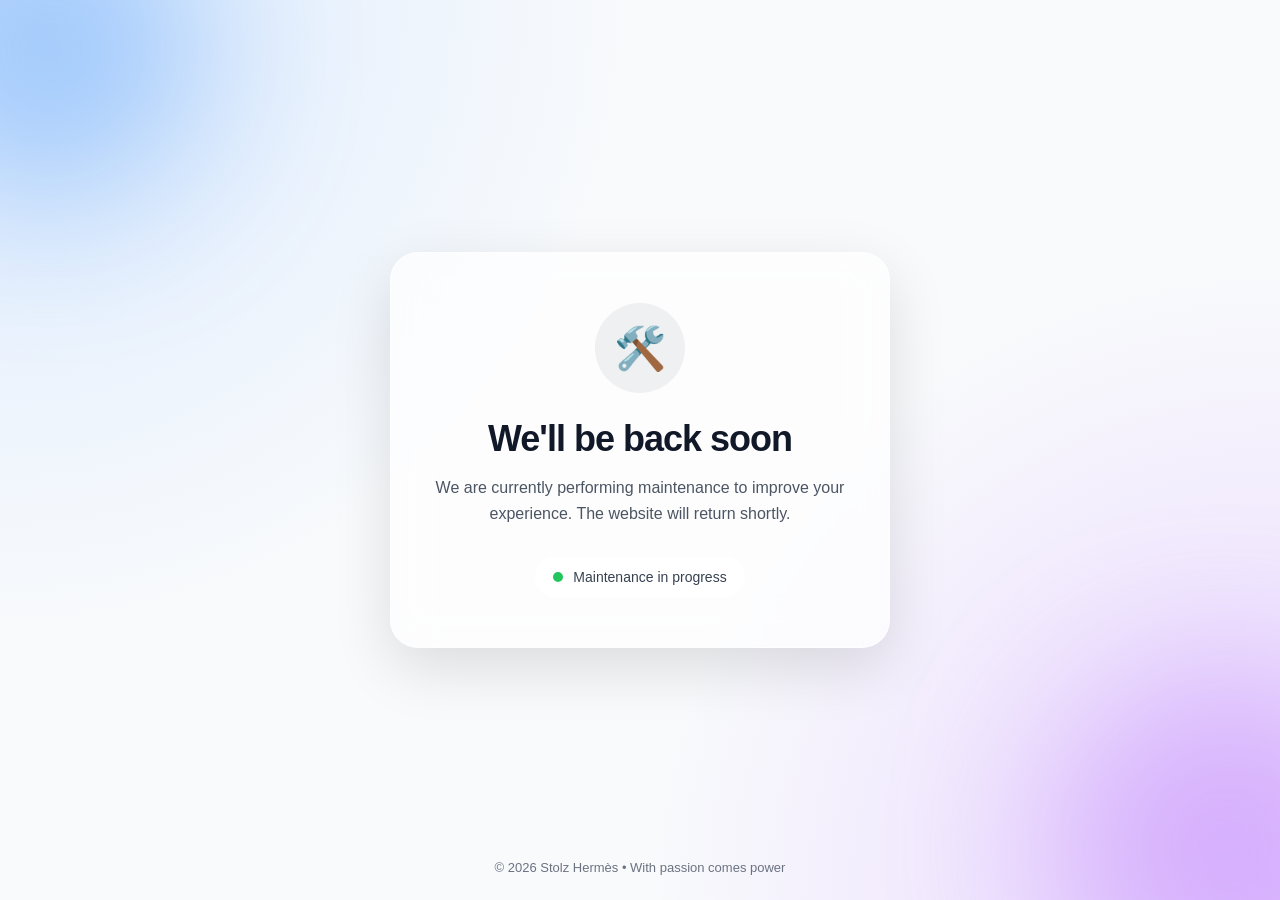
<file: index.html>
<!DOCTYPE html>
<html lang="en">
<head>
<meta charset="UTF-8">
<meta name="viewport" content="width=device-width, initial-scale=1.0">
<title>Under Maintenance</title>

<style>
    * {
        margin: 0;
        padding: 0;
        box-sizing: border-box;
        font-family: "Inter", "SF Pro Display", Arial, sans-serif;
    }

    html, body {
        width: 100%;
        min-height: 100%;
    }

    body {
        min-height: 100dvh;
        display: flex;
        justify-content: center;
        align-items: center;
        overflow: hidden;

        background:
            radial-gradient(circle at top left, #dbeafe, transparent 40%),
            radial-gradient(circle at bottom right, #e9d5ff, transparent 40%),
            #f8fafc;

        color: #111827;
    }

    .background-circle {
        position: fixed;
        border-radius: 50%;
        filter: blur(80px);
        opacity: 0.5;
        pointer-events: none;
    }

    .circle1 {
        width: 300px;
        height: 300px;
        background: #60a5fa;
        top: -100px;
        left: -100px;
    }

    .circle2 {
        width: 350px;
        height: 350px;
        background: #c084fc;
        bottom: -120px;
        right: -120px;
    }

    .card {
        position: relative;
        width: min(90%, 500px);
        padding: 50px 40px;
        text-align: center;

        background: rgba(255, 255, 255, 0.65);
        backdrop-filter: blur(20px);
        -webkit-backdrop-filter: blur(20px);

        border: 1px solid rgba(255, 255, 255, 0.5);
        border-radius: 28px;

        box-shadow:
            0 20px 60px rgba(0, 0, 0, 0.12);
    }

    .icon {
        width: 90px;
        height: 90px;
        margin: 0 auto 25px;

        display: flex;
        justify-content: center;
        align-items: center;

        border-radius: 50%;
        background: rgba(17, 24, 39, 0.06);

        font-size: 42px;
    }

    h1 {
        font-size: 36px;
        font-weight: 700;
        letter-spacing: -1px;
        margin-bottom: 15px;
    }

    p {
        color: #4b5563;
        font-size: 16px;
        line-height: 1.6;
        margin-bottom: 30px;
    }

    .status {
        display: inline-flex;
        align-items: center;
        gap: 10px;

        padding: 12px 18px;
        border-radius: 999px;

        background: rgba(255, 255, 255, 0.7);
        font-size: 14px;
        color: #374151;
    }

    .dot {
        width: 10px;
        height: 10px;
        background: #22c55e;
        border-radius: 50%;
        animation: pulse 1.5s infinite;
    }

    @keyframes pulse {
        0%, 100% {
            opacity: 1;
            transform: scale(1);
        }

        50% {
            opacity: 0.5;
            transform: scale(1.3);
        }
    }

    footer {
        position: fixed;
        bottom: 25px;

        font-size: 13px;
        color: #6b7280;
    }

    @media (max-width: 500px) {
        .card {
            padding: 40px 25px;
        }

        h1 {
            font-size: 30px;
        }

        p {
            font-size: 15px;
        }
    }
</style>

</head>

<body>

<div class="background-circle circle1"></div>
<div class="background-circle circle2"></div>

<div class="card">

    <div class="icon">
        🛠️
    </div>

    <h1>We'll be back soon</h1>

    <p>
        We are currently performing maintenance to improve your experience.
        The website will return shortly.
    </p>

    <div class="status">
        <span class="dot"></span>
        Maintenance in progress
    </div>

</div>

<footer>
    © 2026 Stolz Hermès • With passion comes power
</footer>

</body>
</html>
</file>
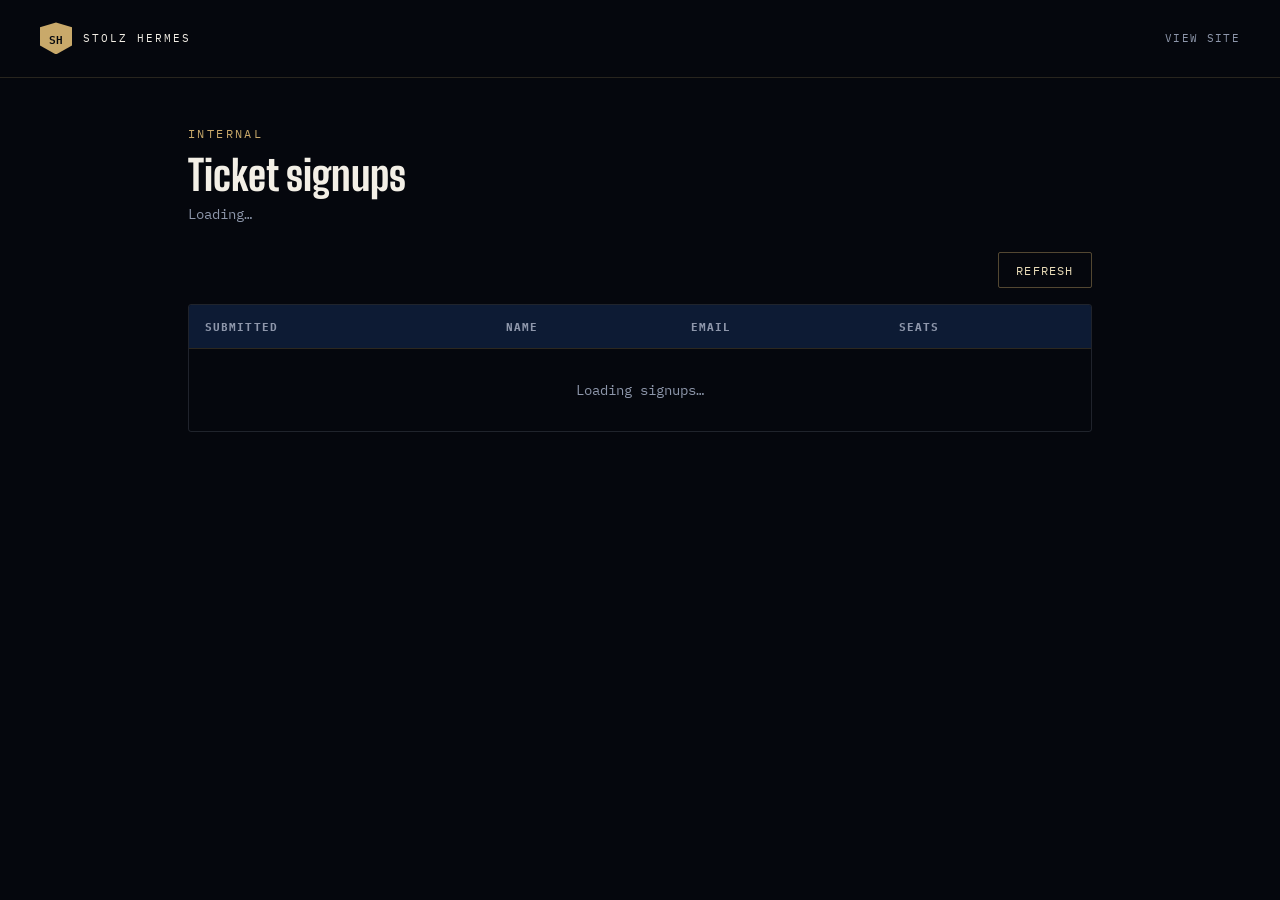
<file: admin/index.html>
<!DOCTYPE html>
<html lang="en">
<head>
<meta charset="UTF-8">
<meta name="viewport" content="width=device-width, initial-scale=1.0">
<meta name="robots" content="noindex, nofollow">
<title>Stolz Hermes — Signups</title>
<link rel="preconnect" href="https://fonts.googleapis.com">
<link rel="preconnect" href="https://fonts.gstatic.com" crossorigin>
<link href="https://fonts.googleapis.com/css2?family=Big+Shoulders+Display:wght@700;800&family=IBM+Plex+Mono:wght@400;500;600&family=IBM+Plex+Sans:wght@400;500;600&display=swap" rel="stylesheet">
<style>
  :root{
    --ink:#05070d; --navy:#0d1b34; --navy-soft:#152947;
    --gold:#c9a96a; --gold-pale:#e9dcb8; --paper:#f3efe6; --steel:#8e97ab;
  }
  *,*::before,*::after{ box-sizing:border-box; }
  body{ margin:0; background:var(--ink); color:var(--paper); font-family:'IBM Plex Sans',sans-serif; -webkit-font-smoothing:antialiased; }
  a{ color:inherit; }
  a:focus-visible, button:focus-visible{ outline:2px solid var(--gold); outline-offset:3px; }

  header{
    display:flex; align-items:center; justify-content:space-between; flex-wrap:wrap; gap:1rem;
    padding:1.4rem clamp(1.2rem,4vw,2.5rem); border-bottom:1px solid rgba(201,169,106,.18);
  }
  .mark{ display:flex; align-items:center; gap:.7rem; text-decoration:none; }
  .mark-shield{
    width:32px; height:32px; display:flex; align-items:center; justify-content:center;
    font-family:'IBM Plex Mono',monospace; font-weight:600; font-size:.68rem; color:var(--ink); background:var(--gold);
    clip-path:polygon(50% 0%, 100% 15%, 100% 72%, 50% 100%, 0% 72%, 0% 15%);
  }
  .mark-text{ font-family:'IBM Plex Mono',monospace; font-size:.7rem; letter-spacing:.18em; color:var(--paper); }
  header a.home{ font-family:'IBM Plex Mono',monospace; font-size:.7rem; letter-spacing:.12em; text-transform:uppercase; color:var(--steel); text-decoration:none; }
  header a.home:hover{ color:var(--gold-pale); }

  main{ padding:clamp(1.5rem,5vw,3rem); max-width:1000px; margin:0 auto; }
  .eyebrow{ font-family:'IBM Plex Mono',monospace; font-size:.75rem; letter-spacing:.2em; text-transform:uppercase; color:var(--gold); display:block; margin-bottom:.6rem; }
  h1{ font-family:'Big Shoulders Display',sans-serif; font-weight:800; font-size:clamp(1.8rem,4vw,2.6rem); margin:0 0 .3rem; }
  .summary{ font-family:'IBM Plex Mono',monospace; font-size:.85rem; color:var(--steel); margin:0 0 1.8rem; }

  .toolbar{ display:flex; justify-content:flex-end; margin-bottom:1rem; }
  button.refresh{
    background:transparent; border:1px solid rgba(201,169,106,.4); color:var(--gold-pale);
    font-family:'IBM Plex Mono',monospace; font-size:.72rem; letter-spacing:.1em; text-transform:uppercase;
    padding:.6rem 1.1rem; border-radius:2px; cursor:pointer; transition:background .2s ease;
  }
  button.refresh:hover{ background:rgba(201,169,106,.12); }

  .table-wrap{ overflow-x:auto; border:1px solid rgba(142,151,171,.2); border-radius:3px; }
  table{ width:100%; border-collapse:collapse; font-family:'IBM Plex Sans',sans-serif; font-size:.92rem; }
  thead th{
    text-align:left; font-family:'IBM Plex Mono',monospace; font-size:.68rem; letter-spacing:.1em; text-transform:uppercase;
    color:var(--steel); background:var(--navy); padding:.9rem 1rem; border-bottom:1px solid rgba(201,169,106,.2);
  }
  tbody td{ padding:.85rem 1rem; border-bottom:1px solid rgba(142,151,171,.12); color:var(--paper); }
  tbody tr:last-child td{ border-bottom:none; }
  tbody tr:hover{ background:rgba(21,41,71,.4); }

  .state-row{ font-family:'IBM Plex Mono',monospace; font-size:.85rem; color:var(--steel); padding:2rem 1rem; text-align:center; }
</style>
</head>
<body>

  <header>
    <a href="../" class="mark">
      <span class="mark-shield">SH</span>
      <span class="mark-text">STOLZ HERMES</span>
    </a>
    <a href="../" class="home">View site</a>
  </header>

  <main>
    <span class="eyebrow">Internal</span>
    <h1>Ticket signups</h1>
    <p class="summary" id="signupCount">Loading…</p>

    <div class="toolbar">
      <button class="refresh" id="refreshBtn" type="button">Refresh</button>
    </div>

    <div class="table-wrap">
      <table>
        <thead>
          <tr><th>Submitted</th><th>Name</th><th>Email</th><th>Seats</th></tr>
        </thead>
        <tbody id="signupBody"></tbody>
      </table>
      <div class="state-row" id="loadingState">Loading signups…</div>
      <div class="state-row" id="emptyState" hidden>No signups yet.</div>
    </div>
  </main>

  <script>
    var SCRIPT_URL = "https://script.google.com/macros/s/AKfycbxjuW5IVuL6y-uzx8c9ztkst9e9ltumwm2QeUy46ZlC6NYbX_CcBUXdAHx58Gs0VMTm/exec";

    function escapeHtml(str){
      return String(str == null ? '' : str).replace(/[&<>"']/g, function(c){
        return { '&':'&amp;', '<':'&lt;', '>':'&gt;', '"':'&quot;', "'":'&#39;' }[c];
      });
    }

    function formatDate(value){
      var d = new Date(value);
      if (isNaN(d.getTime())) return String(value);
      return d.toLocaleString();
    }

    function loadSignups(data){
      var rows = data.signups || [];
      var tbody = document.getElementById('signupBody');
      var empty = document.getElementById('emptyState');
      var loading = document.getElementById('loadingState');
      var count = document.getElementById('signupCount');
      var totalSeats = 0;

      tbody.innerHTML = '';
      loading.hidden = true;

      if (rows.length === 0){
        empty.hidden = false;
      } else {
        empty.hidden = true;
        rows.slice().reverse().forEach(function(row){
          var seats = Number(row.tickets) || 1;
          totalSeats += seats;
          var tr = document.createElement('tr');
          tr.innerHTML =
            '<td>' + escapeHtml(formatDate(row.timestamp)) + '</td>' +
            '<td>' + escapeHtml(row.name) + '</td>' +
            '<td>' + escapeHtml(row.email) + '</td>' +
            '<td>' + escapeHtml(String(seats)) + '</td>';
          tbody.appendChild(tr);
        });
      }

      count.textContent = rows.length + ' signup' + (rows.length === 1 ? '' : 's') +
        ' · ' + totalSeats + ' seat' + (totalSeats === 1 ? '' : 's') + ' requested';
    }

    function fetchSignups(){
      document.getElementById('loadingState').hidden = false;
      document.getElementById('emptyState').hidden = true;
      document.getElementById('signupCount').textContent = 'Loading…';
      var existing = document.getElementById('jsonpScript');
      if (existing) existing.remove();
      var script = document.createElement('script');
      script.id = 'jsonpScript';
      script.src = SCRIPT_URL + '?callback=loadSignups&_=' + Date.now();
      document.body.appendChild(script);
    }

    document.getElementById('refreshBtn').addEventListener('click', fetchSignups);
    fetchSignups();
  </script>
</body>
</html>
</file>
